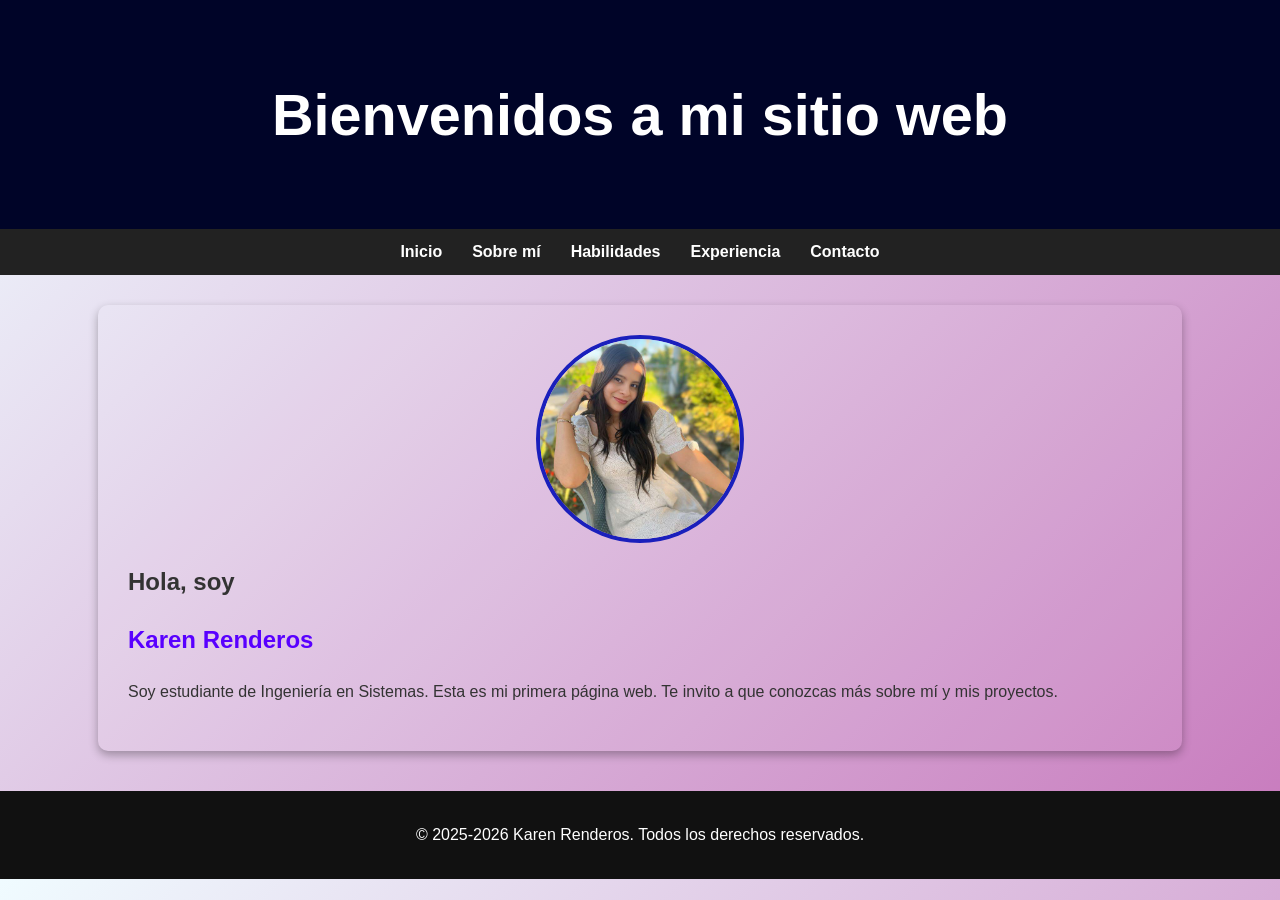
<file: index.html>
<!DOCTYPE html>
<html lang="es">
<head>
    <meta charset="UTF-8">
    <title>Portafolio - Karen Renderos</title>
    <link rel="stylesheet" href="estilos.css"> 
</head>
<body>

<header>
    <h1>Bienvenidos a mi sitio web</h1>
</header>

<nav>
    <ul>
        <li><a href="#" onclick="mostrarSeccion('inicio')">Inicio</a></li>
        <li><a href="#" onclick="mostrarSeccion('sobre-mi')">Sobre mí</a></li>
        <li><a href="#" onclick="mostrarSeccion('habilidades')">Habilidades</a></li>
        <li><a href="#" onclick="mostrarSeccion('Experiencia')">Experiencia</a></li>
        <li><a href="#" onclick="mostrarSeccion('contacto')">Contacto</a></li>
    </ul>
</nav>

<section id="inicio" class="section">
    <div class="perfil">
        <img src="imagenes/karen.jpg" alt="Foto de Karen">
    </div>
    <h2>Hola, soy</h2>
    <h1 style="color: rgb(89, 0, 255);">Karen Renderos</h1>
    <p>Soy estudiante de Ingeniería en Sistemas. Esta es mi primera página web. Te invito a que conozcas más sobre mí y mis proyectos.</p>
</section>

<section id="sobre-mi" class="section">
    <h2>Sobre mí</h2>
    <div class="perfil-sobre-mi">
        <img src="imagenes/sobremi.jpg" alt="Foto de Karen">
    </div>
     <p>Hola, soy Karen, estudiante de Ingeniería en Sistemas y QA Manual con experiencia en pruebas de software. Me apasiona la tecnología y siempre busco mejorar mis habilidades para entregar productos de alta calidad.</p>
    <p>Tengo experiencia realizando pruebas manuales, incluyendo pruebas funcionales, de regresión y smoke testing, así como en la redacción de casos de prueba detallados y estructurados para asegurar la cobertura completa de los requerimientos. Manejo herramientas como SQL, Jira, TestRail y Azure, y actualmente estoy aprendiendo Postman para ampliar mis habilidades en pruebas de APIs.</p>
    <p>Soy una persona orientada al detalle y siempre estoy dispuesta a aprender, explorar nuevas tecnologías y mejorar continuamente mis habilidades en QA.</p>

    <div id="frase-celebre">
        <h3>Les comparto una pequeña frase que me gusta mucho:</h3>
        <blockquote cite="https://www.nelsonmandela.org">
            “La educación es el arma más poderosa que puedes usar para cambiar el mundo.” — Nelson Mandela
        </blockquote>
    </div>
</section>

<section id="habilidades" class="section">
    <h2>Mis habilidades</h2>
    <ul class="skills">
        <li>HTML y CSS básico
            <div class="skill-bar"><div class="skill-progress html"></div></div>
        </li>
        <li>SQL básico
            <div class="skill-bar"><div class="skill-progress sql"></div></div>
        </li>
        <li>Jira
            <div class="skill-bar"><div class="skill-progress jira"></div></div>
        </li>
        <li>TestRail
            <div class="skill-bar"><div class="skill-progress testrail"></div></div>
        </li>
        <li>Pruebas manuales de Software
            <div class="skill-bar"><div class="skill-progress pruebas"></div></div>
        </li>
        <li>Inglés en aprendizaje
            <div class="skill-bar"><div class="skill-progress ingles"></div></div>
        </li>
    </ul>
</section>

<section id="Experiencia" class="section">
    <h2>Experiencia</h2>
    <ul>
    <li>Realización de <strong>pruebas manuales</strong>, incluyendo funcionales, de regresión y smoke testing.</li>
    <li>Redacción de <strong>casos de prueba</strong> detallados y estructurados para asegurar la cobertura completa de los requerimientos.</li>
    <li>Manejo de herramientas como <strong>SQL, Jira, TestRail y Azure</strong>.</li>
    <li>Actualmente aprendiendo <strong>Postman</strong> para pruebas de APIs y ampliando conocimientos en desarrollo web.</li>
    <li>Orientada al detalle y siempre dispuesta a <strong>aprender y explorar nuevas tecnologías</strong> para mejorar continuamente mis habilidades en QA.</li>

    </ul>
</section>

<section id="contacto" class="section">
    <h2>Contáctame</h2>
    <p>Email: <a href="mailto:renderoskaren92@gmail.com">renderoskaren92@gmail.com</a></p>
    <h3>Redes sociales</h3>
    <ul>
        <li><a href="#">LinkedIn</a></li>
        <li><a href="#">GitHub</a></li>
        <li><a href="#">Instagram</a></li>
    </ul>

    <h3>Formulario de contacto</h3>
    <form>
        <label for="nombre">Nombre:</label>
        <input type="text" id="nombre" name="nombre" required>

        <label for="email">Email:</label>
        <input type="email" id="email" name="email" required>

        <label for="mensaje">Mensaje:</label>
        <textarea id="mensaje" name="mensaje" rows="5" required></textarea>

        <input type="submit" value="Enviar">
    </form>
</section>

<footer>
    <p>© 2025-2026 Karen Renderos. Todos los derechos reservados.</p>
</footer>

<script src="script.js"></script>
</body>
</html>
</file>
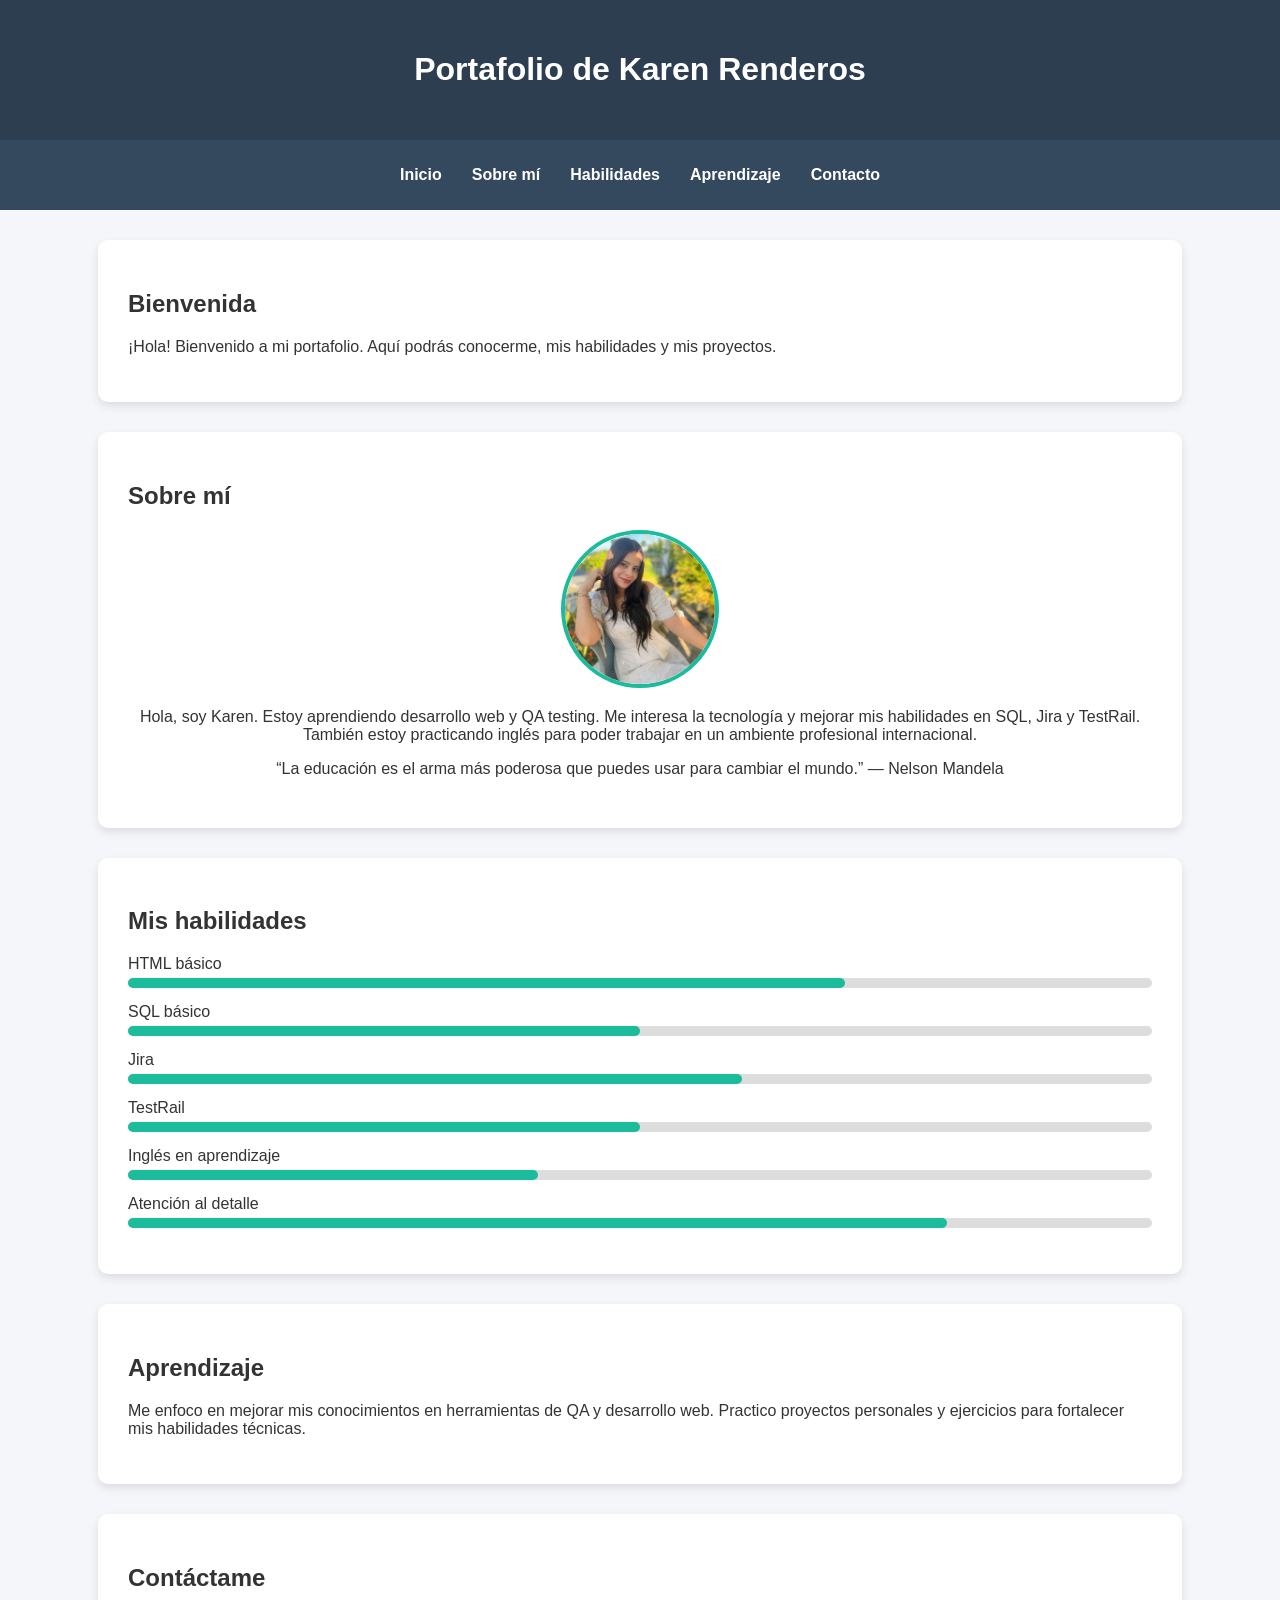
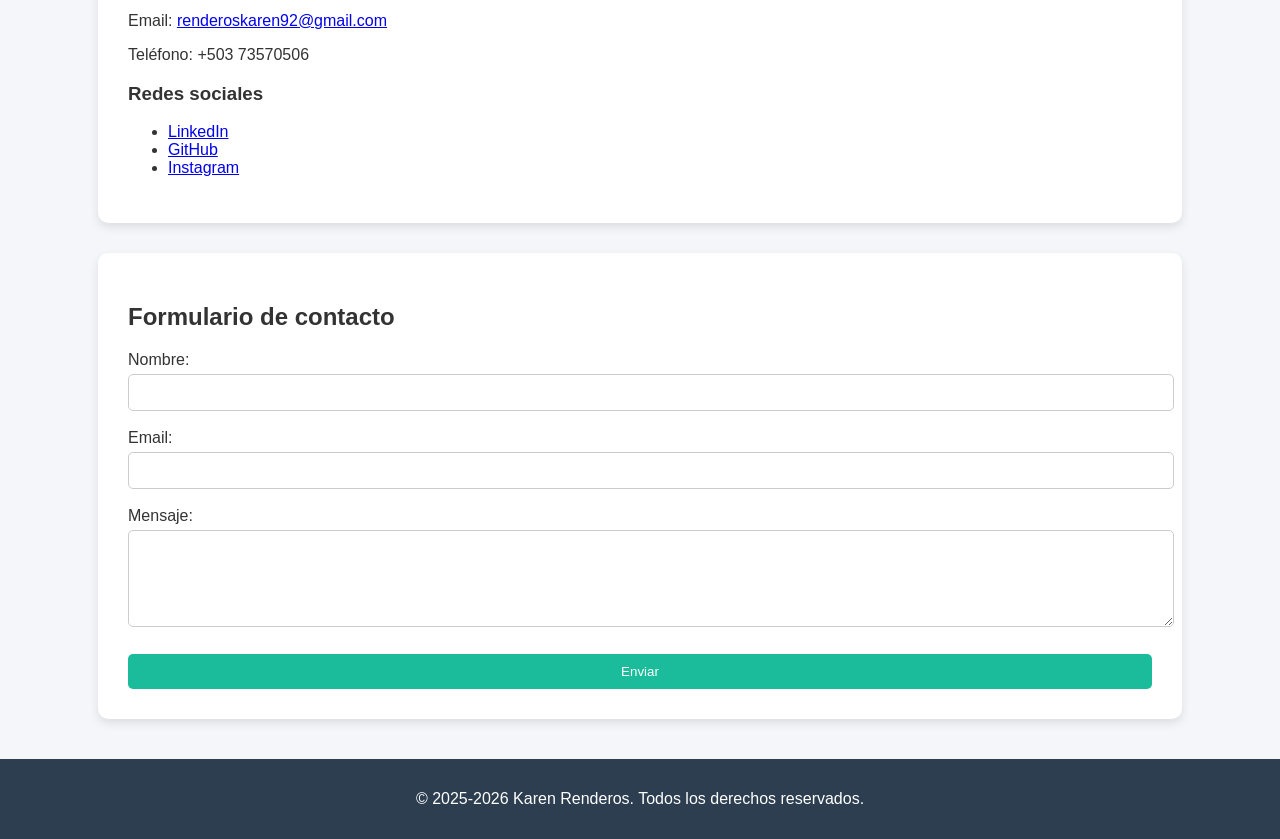
<file: imagenes/Portafolio - Karen Renderos.html>
<!DOCTYPE html>
<!-- saved from url=(0041)http://127.0.0.1:5500/index.html#contacto -->
<html lang="es"><head><meta http-equiv="Content-Type" content="text/html; charset=UTF-8">
    
    <title>Portafolio - Karen Renderos</title>
     
<link rel="stylesheet" href="./Portafolio - Karen Renderos_files/estilos.css"></head>
<body>

<header>
    <h1>Portafolio de Karen Renderos</h1>
</header>

<nav>
    <ul>
        <li><a href="http://127.0.0.1:5500/index.html#inicio">Inicio</a></li>
        <li><a href="http://127.0.0.1:5500/index.html#sobre-mi">Sobre mí</a></li>
        <li><a href="http://127.0.0.1:5500/index.html#habilidades">Habilidades</a></li>
        <li><a href="http://127.0.0.1:5500/index.html#aprendizaje">Aprendizaje</a></li>
        <li><a href="http://127.0.0.1:5500/index.html#contacto">Contacto</a></li>
    </ul>
</nav>

<section id="inicio" class="section">
    <h2>Bienvenida</h2>
    <p>¡Hola! Bienvenido a mi portafolio. Aquí podrás conocerme, mis habilidades y mis proyectos.</p>
</section>

<section id="sobre-mi" class="section">
    <h2>Sobre mí</h2>
    <div class="perfil">
        <img src="./Portafolio - Karen Renderos_files/karen.jpg" <="" div="">
    <p>
        Hola, soy Karen. Estoy aprendiendo desarrollo web y QA testing.
        Me interesa la tecnología y mejorar mis habilidades en SQL, Jira y TestRail.
        También estoy practicando inglés para poder trabajar en un ambiente profesional internacional.
    </p>
    <blockquote cite="./Portafolio - Karen Renderos_files/saved_resource">
        “La educación es el arma más poderosa que puedes usar para cambiar el mundo.” — Nelson Mandela
    </blockquote>
</div></section>

<section id="habilidades" class="section">
    <h2>Mis habilidades</h2>
    <ul class="skills">
        <li>
            HTML básico
            <div class="skill-bar">
                <div class="skill-progress html"></div>
            </div>
        </li>
        <li>
            SQL básico
            <div class="skill-bar">
                <div class="skill-progress sql"></div>
            </div>
        </li>
        <li>
            Jira
            <div class="skill-bar">
                <div class="skill-progress jira"></div>
            </div>
        </li>
        <li>
            TestRail
            <div class="skill-bar">
                <div class="skill-progress testrail"></div>
            </div>
        </li>
        <li>
            Inglés en aprendizaje
            <div class="skill-bar">
                <div class="skill-progress ingles"></div>
            </div>
        </li>
        <li>
            Atención al detalle
            <div class="skill-bar">
                <div class="skill-progress detalle"></div>
            </div>
        </li>
    </ul>
</section>

<section id="aprendizaje" class="section">
    <h2>Aprendizaje</h2>
    <p>
        Me enfoco en mejorar mis conocimientos en herramientas de QA y desarrollo web.
        Practico proyectos personales y ejercicios para fortalecer mis habilidades técnicas.
    </p>
</section>

<aside class="section">
    <h2>Contáctame</h2>
    <p>Email: <a href="mailto:renderoskaren92@gmail.com">renderoskaren92@gmail.com</a></p>
    <p>Teléfono: +503 73570506</p>
    <h3>Redes sociales</h3>
    <ul>
        <li><a href="http://127.0.0.1:5500/index.html#">LinkedIn</a></li>
        <li><a href="http://127.0.0.1:5500/index.html#">GitHub</a></li>
        <li><a href="http://127.0.0.1:5500/index.html#">Instagram</a></li>
    </ul>
</aside>

<section id="contacto" class="section">
    <h2>Formulario de contacto</h2>
    <form>
        <label for="nombre">Nombre:</label><br>
        <input type="text" id="nombre" name="nombre" required=""><br><br>

        <label for="email">Email:</label><br>
        <input type="email" id="email" name="email" required=""><br><br>

        <label for="mensaje">Mensaje:</label><br>
        <textarea id="mensaje" name="mensaje" rows="5" required=""></textarea><br><br>

        <input type="submit" value="Enviar">
    </form>
</section>

<footer>
    <p>© 2025-2026 Karen Renderos. Todos los derechos reservados.</p>
</footer>

<!-- Code injected by live-server -->
<script>
	// <![CDATA[  <-- For SVG support
	if ('WebSocket' in window) {
		(function () {
			function refreshCSS() {
				var sheets = [].slice.call(document.getElementsByTagName("link"));
				var head = document.getElementsByTagName("head")[0];
				for (var i = 0; i < sheets.length; ++i) {
					var elem = sheets[i];
					var parent = elem.parentElement || head;
					parent.removeChild(elem);
					var rel = elem.rel;
					if (elem.href && typeof rel != "string" || rel.length == 0 || rel.toLowerCase() == "stylesheet") {
						var url = elem.href.replace(/(&|\?)_cacheOverride=\d+/, '');
						elem.href = url + (url.indexOf('?') >= 0 ? '&' : '?') + '_cacheOverride=' + (new Date().valueOf());
					}
					parent.appendChild(elem);
				}
			}
			var protocol = window.location.protocol === 'http:' ? 'ws://' : 'wss://';
			var address = protocol + window.location.host + window.location.pathname + '/ws';
			var socket = new WebSocket(address);
			socket.onmessage = function (msg) {
				if (msg.data == 'reload') window.location.reload();
				else if (msg.data == 'refreshcss') refreshCSS();
			};
			if (sessionStorage && !sessionStorage.getItem('IsThisFirstTime_Log_From_LiveServer')) {
				console.log('Live reload enabled.');
				sessionStorage.setItem('IsThisFirstTime_Log_From_LiveServer', true);
			}
		})();
	}
	else {
		console.error('Upgrade your browser. This Browser is NOT supported WebSocket for Live-Reloading.');
	}
	// ]]>
</script>

<deepl-input-controller translate="no"><template shadowrootmode="open"><link rel="stylesheet" href="chrome-extension://cofdbpoegempjloogbagkncekinflcnj/build/content.css"><div dir="ltr" style="visibility: initial !important;"><div class="dl-input-translation-container svelte-95aucy"><div></div></div></div></template></deepl-input-controller></body></html>
</file>
<file: estilos.css>
body {
    font-family: Arial, sans-serif;
    margin: 0;
    background: linear-gradient(135deg, hsl(194, 100%, 97%), #c778bc); 
    color: #333333; 
    line-height: 1.6;
}

header {
    background: #000428; 
    text-align: center;
    padding: 30px;
    font-size: 1.8em;
    color: #ffffff;
}

nav ul {
    list-style: none;
    display: flex;
    justify-content: center;
    padding: 10px;
    background: #222222; 
    margin: 0;
}

nav li {
    margin: 0 15px;
}

nav a {
    color: #ffffff;
    text-decoration: none;
    font-weight: bold;
    transition: 0.3s;
}

nav a:hover {
    color: #1abc81; 
}

.section {
    display: none; 
    background: rgba(255,255,255,0.05);
    margin: 30px auto;
    padding: 30px;
    width: 80%;
    border-radius: 10px;
    box-shadow: 0 4px 10px rgba(0,0,0,0.3);
}

.perfil img {
    width: 200px;
    height: 200px;
    border-radius: 50%;
    object-fit: cover;
    border: 4px solid #1a1fbc; 
    transition: transform 0.5s;
    display: block;
    margin: 0 auto 20px;
}

.perfil img:hover {
    transform: scale(1.1) rotate(5deg);
}

.perfil-sobre-mi img {
    width: 225px;
    height: 375px;
    object-fit: cover;
    border: 4px solid #1aacbc; 
    transition: transform 0.8s;
    display: block;
    margin: 0 auto 20px;
}

.perfil-sobre-mi img:hover {
    transform: scale(1.05) rotate(2deg);
}

#frase-celebre {
    display: none;
    max-width: 800px;
    margin: 30px auto 0 auto;
    padding: 20px;
    background-color: #f0f0f0; 
    border-left: 4px solid #1d3557; 
    border-radius: 6px;
    font-style: italic;
    color: #1d3557;
    text-align: center;
}

#frase-celebre h3 {
    margin-bottom: 15px;
    color: #1a1fbc; 
}

.skills {
    list-style: none;
    padding: 0;
}

.skill-bar {
    background: #555555; 
    height: 10px;
    border-radius: 5px;
    margin: 5px 0 15px;
}

.skill-progress {
    height: 10px;
    border-radius: 5px;
    background: #1abc9c; 
    width: 0; 
    transition: width 1s ease;
}

.html { width: 50%; }
.sql { width: 50%; }
.jira { width: 55%; }
.testrail { width: 50%; }
.pruebas { width: 80%; }
.ingles { width: 50%; }

input, textarea {
    width: 100%;
    padding: 10px;
    margin: 5px 0 15px;
    border-radius: 5px;
    border: 1px solid #ccc;
}

input[type="submit"] {
    background: #1abc9c;
    color: white;
    border: none;
    cursor: pointer;
    transition: 0.3s;
}

input[type="submit"]:hover {
    background: #16a085;
}

footer {
    background: #111111;
    text-align: center;
    padding: 15px;
    margin-top: 40px;
    color: #ffffff;
}

blockquote {
    color: #1d3557; 
    font-style: italic;
    border-left: 4px solid #e63946; 
    padding-left: 10px;
    margin: 10px 0;
    background-color: #f0f0f0; 
    border-radius: 4px;
}
</file>
<file: imagenes/Portafolio - Karen Renderos_files/estilos.css>
/* estilo general */
body{
font-family: Arial, sans-serif;
margin:0;
background:#f4f6f9;
color:#333;
}

/* header */
header{
background:#2c3e50;
color:white;
text-align:center;
padding:30px;
}

/* menú */
nav{
background:#34495e;
padding:10px;
}

nav ul{
list-style:none;
display:flex;
justify-content:center;
padding:0;
}

nav li{
margin:0 15px;
}

nav a{
color:white;
text-decoration:none;
font-weight:bold;
transition:0.3s;
}

nav a:hover{
color:#1abc9c;
}

/* secciones */
.section{
background:white;
margin:30px auto;
padding:30px;
width:80%;
border-radius:10px;
box-shadow:0 4px 10px rgba(0,0,0,0.1);
animation:fadeIn 1s ease;
}

/* animación */
@keyframes fadeIn{
from{
opacity:0;
transform:translateY(20px);
}
to{
opacity:1;
transform:translateY(0);
}
}

/* foto perfil */
.perfil{
text-align:center;
margin-bottom:20px;
}

.perfil img{
width:150px;
height:150px;
border-radius:50%;
object-fit:cover;
border:4px solid #1abc9c;
}

/* habilidades */
.skills{
list-style:none;
padding:0;
}

.skill-bar{
background:#ddd;
height:10px;
border-radius:5px;
margin:5px 0 15px;
}

.skill-progress{
height:10px;
border-radius:5px;
background:#1abc9c;
}

/* niveles habilidades */

.html{ width:70%; }
.sql{ width:50%; }
.jira{ width:60%; }
.testrail{ width:50%; }
.ingles{ width:40%; }
.detalle{ width:80%; }

/* formulario */
input, textarea{
width:100%;
padding:10px;
margin-top:5px;
border-radius:5px;
border:1px solid #ccc;
}

input[type="submit"]{
background:#1abc9c;
color:white;
border:none;
cursor:pointer;
transition:0.3s;
}

input[type="submit"]:hover{
background:#16a085;
}

/* footer */
footer{
background:#2c3e50;
color:white;
text-align:center;
padding:15px;
margin-top:40px;

/*perfil*/
.perfil img{
width:120px;
height:120px;
border-radius:50%;
object-fit:cover;
border:3px solid #1abc9c;
box-shadow:0 4px 10px rgba(0,0,0,0.2);
}


}
</file>
